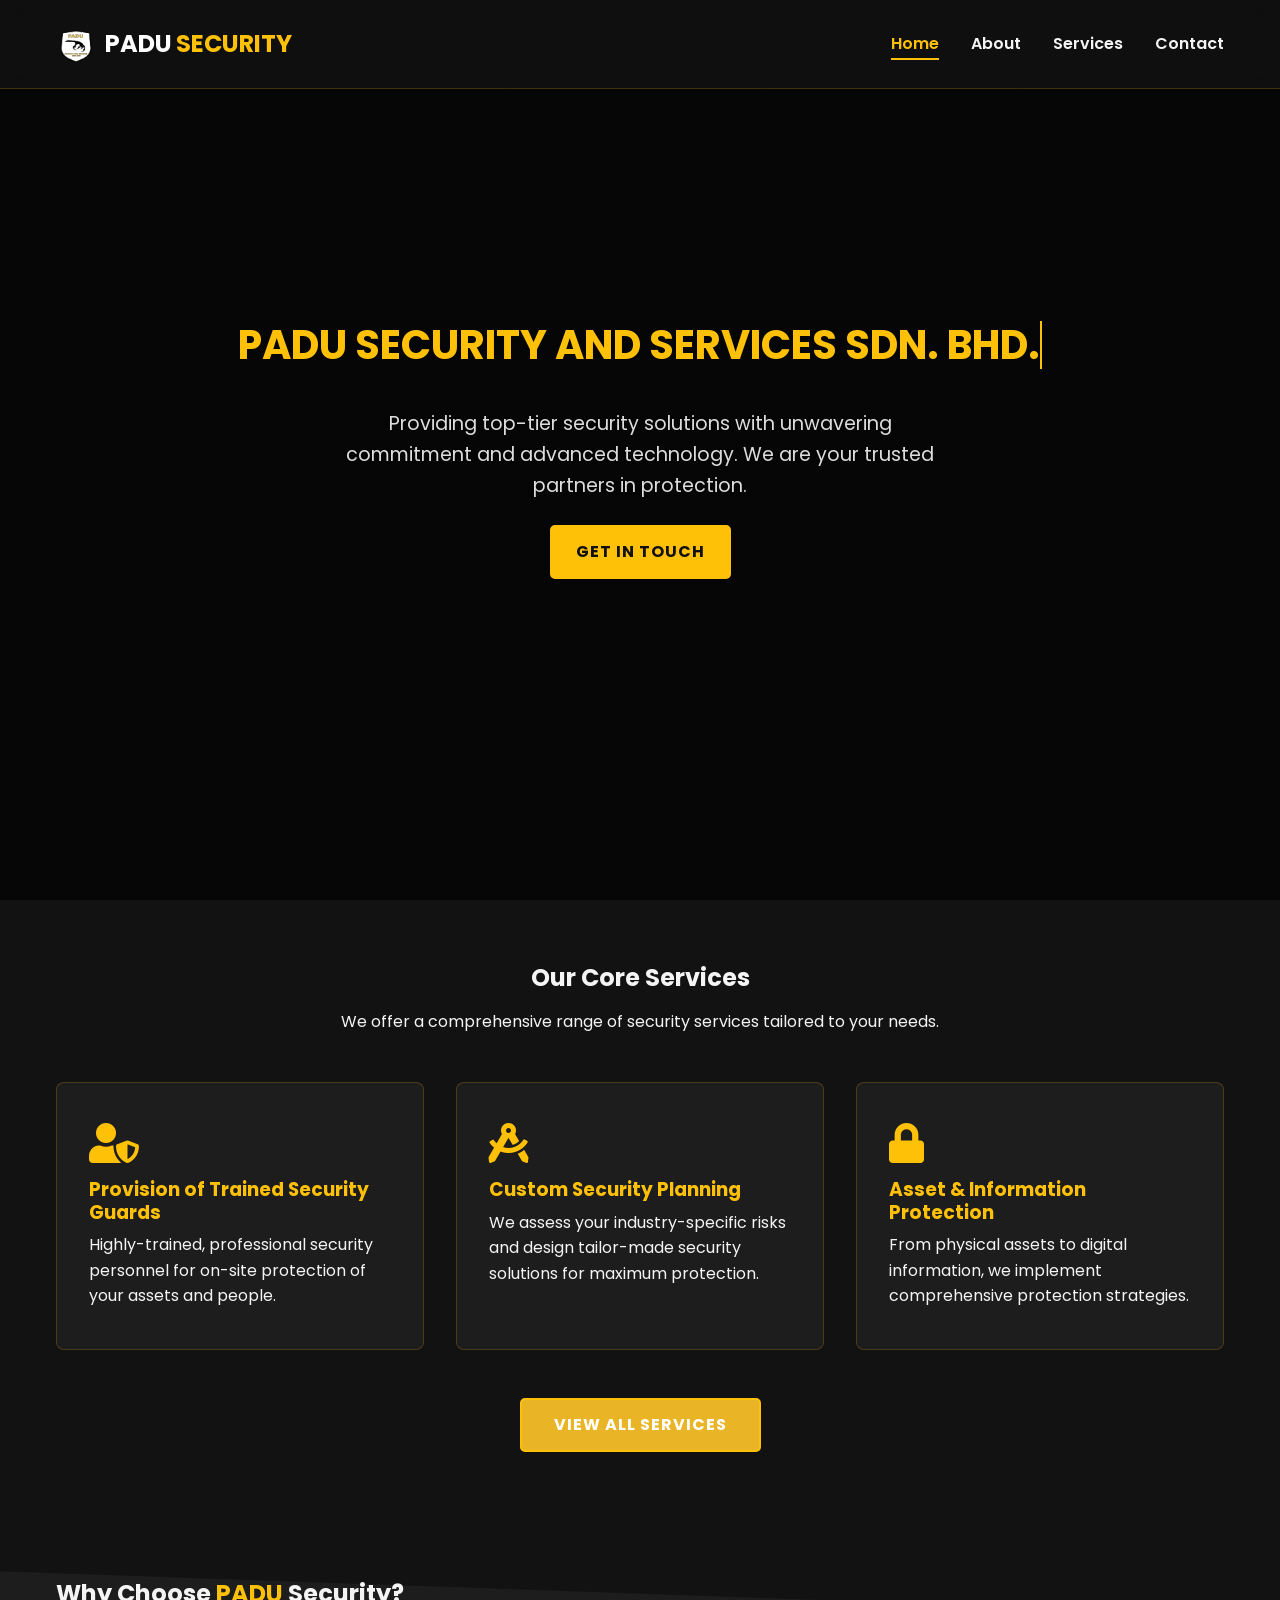
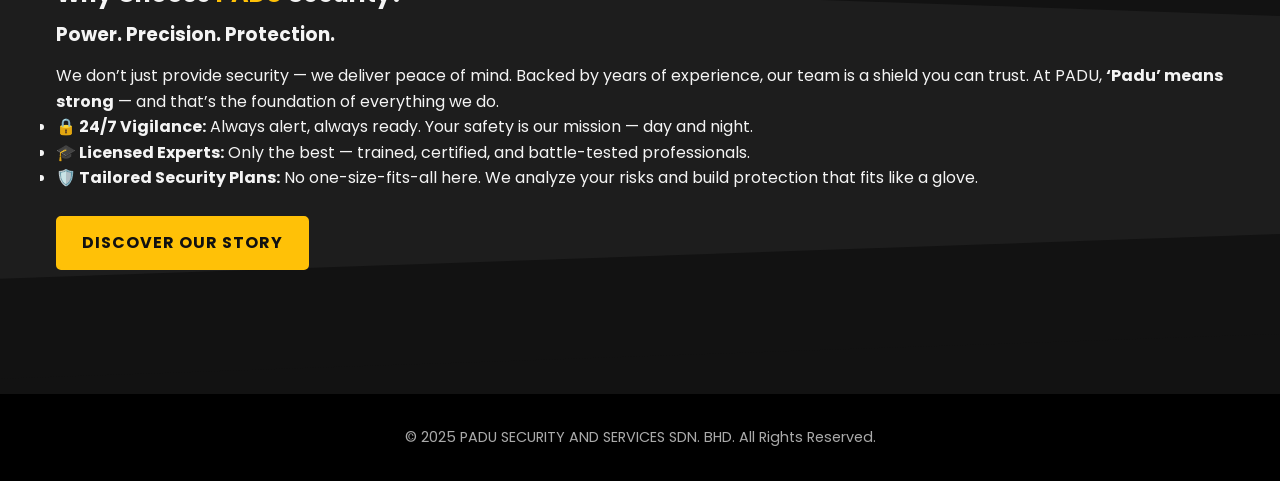
<file: index.html>
<!DOCTYPE html>
<html lang="en">
<head>
    <meta charset="UTF-8">
    <meta name="viewport" content="width=device-width, initial-scale=1.0">
    <title>PADU SECURITY AND SERVICES SDN. BHD. | Home</title>
    <link rel="stylesheet" href="https://cdnjs.cloudflare.com/ajax/libs/font-awesome/5.15.3/css/all.min.css">
    <link rel="stylesheet" href="css/style.css">
</head>
<body>
    <header class="navbar">
    <div class="container">
      <!-- Logo Section -->
      <div class="logo">
      <img src="img/logo.png" alt="Logo" class="logo-img" />
      <a href="index.html" class="logo-text">
      <span class="padu">PADU</span><span class="security">SECURITY</span>
    </a>
    </div>
            <ul class="nav-links">
                <li><a href="index.html" class="active">Home</a></li>
                <li><a href="about.html">About</a></li>
                <li><a href="services.html">Services</a></li>
                <li><a href="contact.html">Contact</a></li>
            </ul>
        </div>
    </header>

      <section class="hero">
  <div class="hero-content">

    <!-- Typewriter Tagline -->
    <div class="typewriter-container">
      <h1 class="typewriter-text">PADU SECURITY AND SERVICES SDN. BHD.</h1>
    </div>

    <!-- Description -->
    <p class="hero-description">
      Providing top-tier security solutions with unwavering commitment and advanced technology.
      We are your trusted partners in protection.
    </p>

    <!-- Call-to-Action Button -->
    <a href="contact.html" class="btn">Get in Touch</a>
  </div>
</section>

        <!-- Services Overview Section -->
<section id="services" class="section-padding">
  <div class="container">
    <div class="reveal">
      <h2 style="text-align: center;">Our Core Services</h2>
      <p style="text-align: center; max-width: 600px; margin: auto; margin-bottom: 3rem;">
        We offer a comprehensive range of security services tailored to your needs.
      </p>
    </div>
    <div class="services-grid">
      <div class="service-card reveal">
        <i class="fas fa-user-shield"></i> <!-- Security Guard Icon -->
        <h3>Provision of Trained Security Guards</h3>
        <p>Highly-trained, professional security personnel for on-site protection of your assets and people.</p>
      </div>
      <div class="service-card reveal">
        <i class="fas fa-drafting-compass"></i> <!-- Planning Icon -->
        <h3>Custom Security Planning</h3>
        <p>We assess your industry-specific risks and design tailor-made security solutions for maximum protection.</p>
      </div>
      <div class="service-card reveal">
        <i class="fas fa-lock"></i> <!-- Lock Icon for Data/Asset Security -->
        <h3>Asset & Information Protection</h3>
        <p>From physical assets to digital information, we implement comprehensive protection strategies.</p>
      </div>
    </div>

    <!-- More Services Button -->
    <div style="text-align: center; margin-top: 3rem;">
      <a href="services.html" class="btn btn-primary" style="padding: 0.75rem 2rem; background-color: #e9b526; color: white; border-radius: 5px; text-decoration: none;">
        View All Services
      </a>
    </div>
  </div>
</section>


        <!-- Why Choose Us Section -->
<section class="diagonal-section">
  <div class="diagonal-content section-padding">
    <div class="container reveal">
      <div class="about-content">
        <div>
          <h2>Why Choose <span style="color: var(--primary-yellow)">PADU</span> Security?</h2>
          <h3>Power. Precision. Protection.</h3>
          <p>We don’t just provide security — we deliver peace of mind. Backed by years of experience, our team is a shield you can trust. At PADU, <strong>‘Padu’ means strong</strong> — and that’s the foundation of everything we do.</p>
          
          <ul>
            <li><strong>🔒 24/7 Vigilance:</strong> Always alert, always ready. Your safety is our mission — day and night.</li>
            <li><strong>🎓 Licensed Experts:</strong> Only the best — trained, certified, and battle-tested professionals.</li>
            <li><strong>🛡️ Tailored Security Plans:</strong> No one-size-fits-all here. We analyze your risks and build protection that fits like a glove.</li>
          </ul>
          
          <br>
          <a href="about.html" class="btn">Discover Our Story</a>
        </div>
      </div>
    </div>
  </div>
</section>
    </main>

    <footer class="footer">
        <div class="container">
            <p>© 2025 PADU SECURITY AND SERVICES SDN. BHD. All Rights Reserved.</p>
        </div>
    </footer>

    <script src="js/script.js"></script>
</body>
</html>
</file>
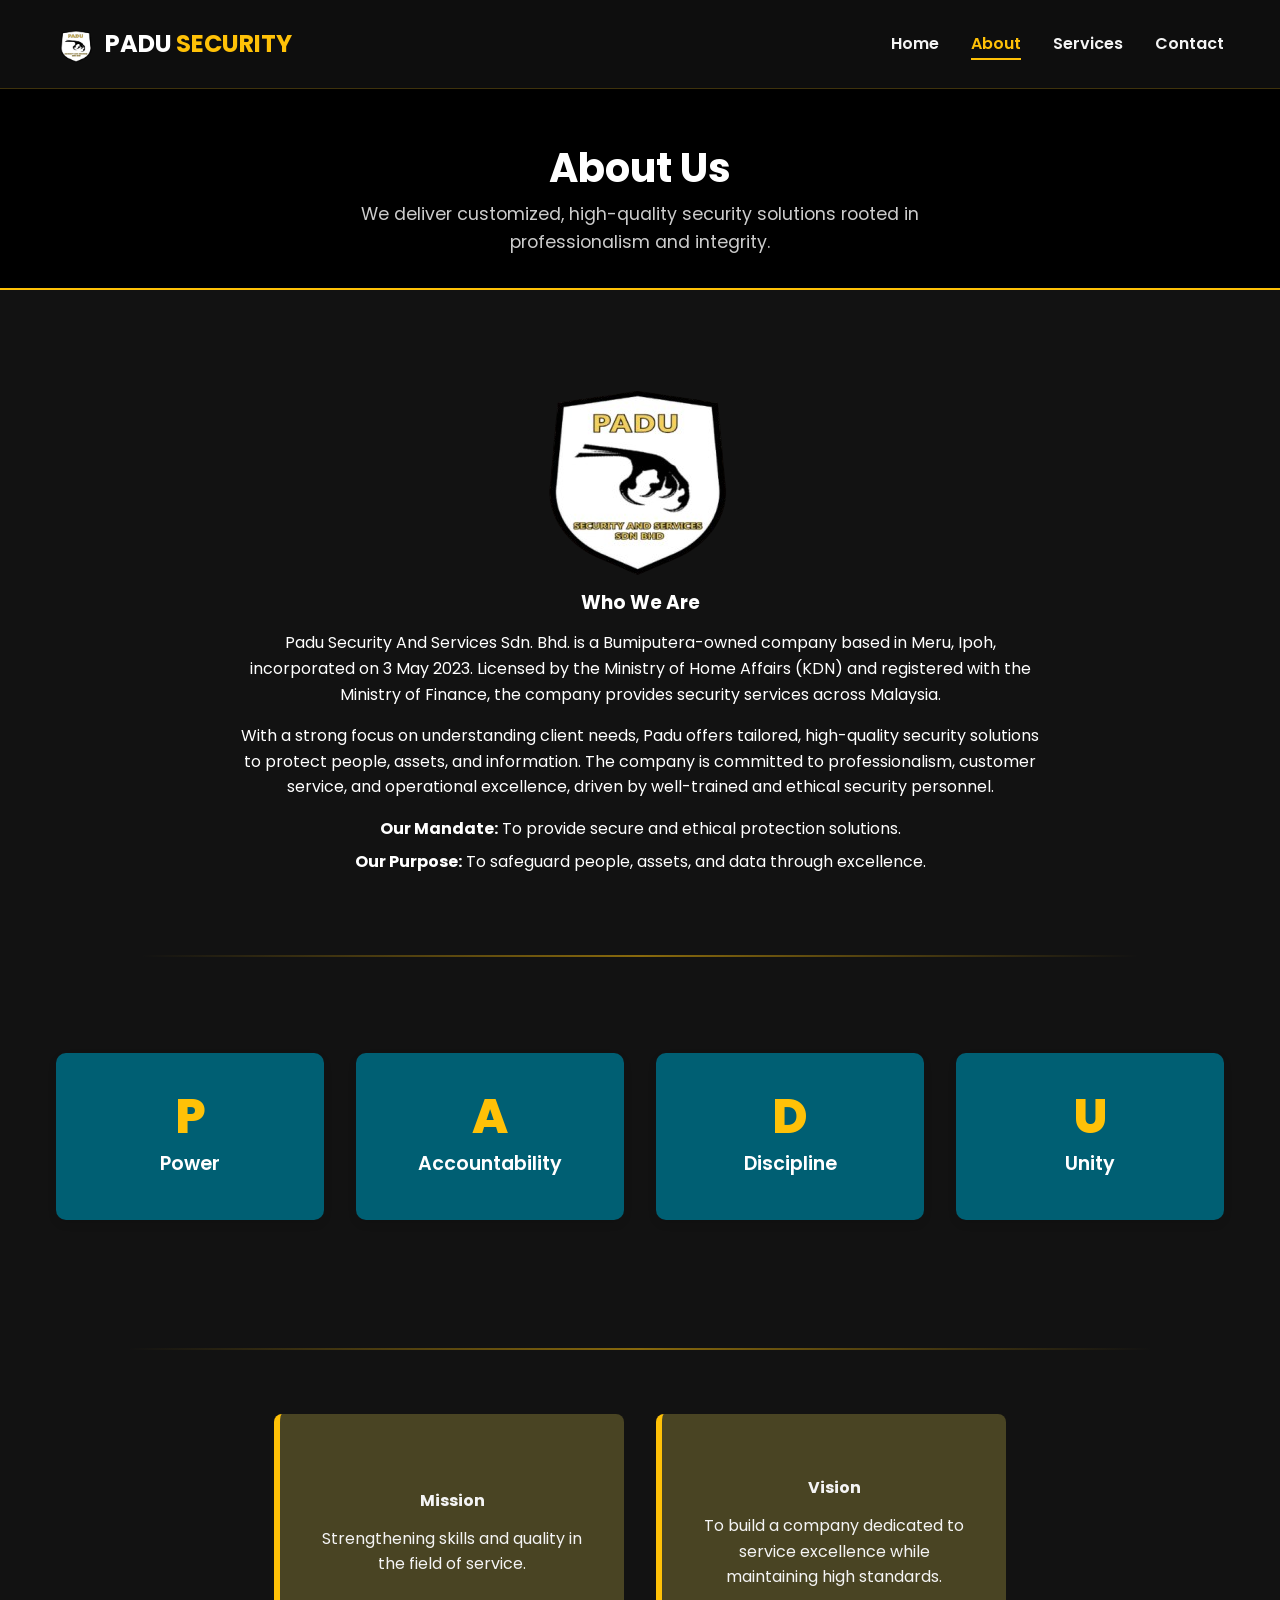
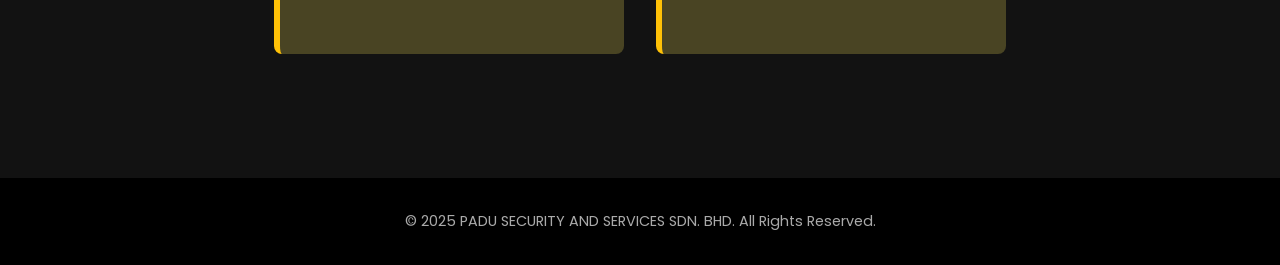
<file: about.html>
<!DOCTYPE html>
<html lang="en">
<head>
  <meta charset="UTF-8" />
  <meta name="viewport" content="width=device-width, initial-scale=1.0" />
  <title>About Us | PADU SECURITY AND SERVICES SDN. BHD.</title>
  <link rel="stylesheet" href="css/style.css" />
</head>
<body>
  <header class="navbar">
    <div class="container">
      <!-- Logo Section -->
      <div class="logo">
      <img src="img/logo.png" alt="Logo" class="logo-img" />
      <a href="index.html" class="logo-text">
      <span class="padu">PADU</span><span class="security">SECURITY</span>
    </a>
    </div>
            <ul class="nav-links">
                <li><a href="index.html">Home</a></li>
                <li><a href="about.html"class="active">About</a></li>
                <li><a href="services.html">Services</a></li>
                <li><a href="contact.html">Contact</a></li>
            </ul>
        </div>
    </header>

 <main>
  <section class="page-header">
    <div class="container">
      <h1>About Us</h1>
    <p>We deliver customized, high-quality security solutions rooted in professionalism and integrity.</p>
  </section>


    <section class="who-we-are with-separator">
      <div class="container">
        <img src="img/logo.png" alt="About Us Image" class="about-image">
    <h3>Who We Are</h3>
    <p>Padu Security And Services Sdn. Bhd. is a Bumiputera-owned company based in Meru, Ipoh, incorporated on 3 May 2023. 
      Licensed by the Ministry of Home Affairs (KDN) and registered with the Ministry of Finance, the company provides security services across Malaysia. </p>
    <p>With a strong focus on understanding client needs, Padu offers tailored, high-quality security solutions to protect people, assets, and information. 
    The company is committed to professionalism, customer service, and operational excellence, driven by well-trained and ethical security personnel. </p>

</p>
    <ul>
      <li><strong>Our Mandate:</strong> To provide secure and ethical protection solutions.</li>
      <li><strong>Our Purpose:</strong> To safeguard people, assets, and data through excellence.</li>
    </ul>
  </section>

<section class="our-values with-separator">
  <div class="container text-center">
    <div class="value-grid">
      <div class="value-card">
        <div class="big-letter">P</div>
        <div>Power</div>
      </div>
      <div class="value-card">
        <div class="big-letter">A</div>
        <div>Accountability</div>
      </div>
      <div class="value-card">
        <div class="big-letter">D</div>
        <div>Discipline</div>
      </div>
      <div class="value-card">
        <div class="big-letter">U</div>
        <div>Unity</div>
      </div>
    </div>
  </div>
</section>

  <section class="mission-vision">
    <div class="container flex-grid">
      <div class="box">
        <h4>Mission</h4>
        <p>Strengthening skills and quality in the field of service.</p>
      </div>
      <div class="box">
        <h4>Vision</h4>
        <p>To build a company dedicated to service excellence while maintaining high standards.</p>
      </div>
    </div>
  </section>


  <footer class="footer">
    <div class="container">
      <p>© 2025 PADU SECURITY AND SERVICES SDN. BHD. All Rights Reserved.</p>
    </div>
  </footer>

  <script>
  const observer = new IntersectionObserver((entries) => {
    entries.forEach(entry => {
      if (entry.isIntersecting) {
        entry.target.classList.add('show');
        observer.unobserve(entry.target); // Remove this line if you want the animation to trigger every time
      }
    });
  }, {
    threshold: 0.1
  });

  document.querySelectorAll('.scroll-animate').forEach(el => observer.observe(el));
</script>

  <script src="js/script.js"></script>
</body>
</html>
</file>
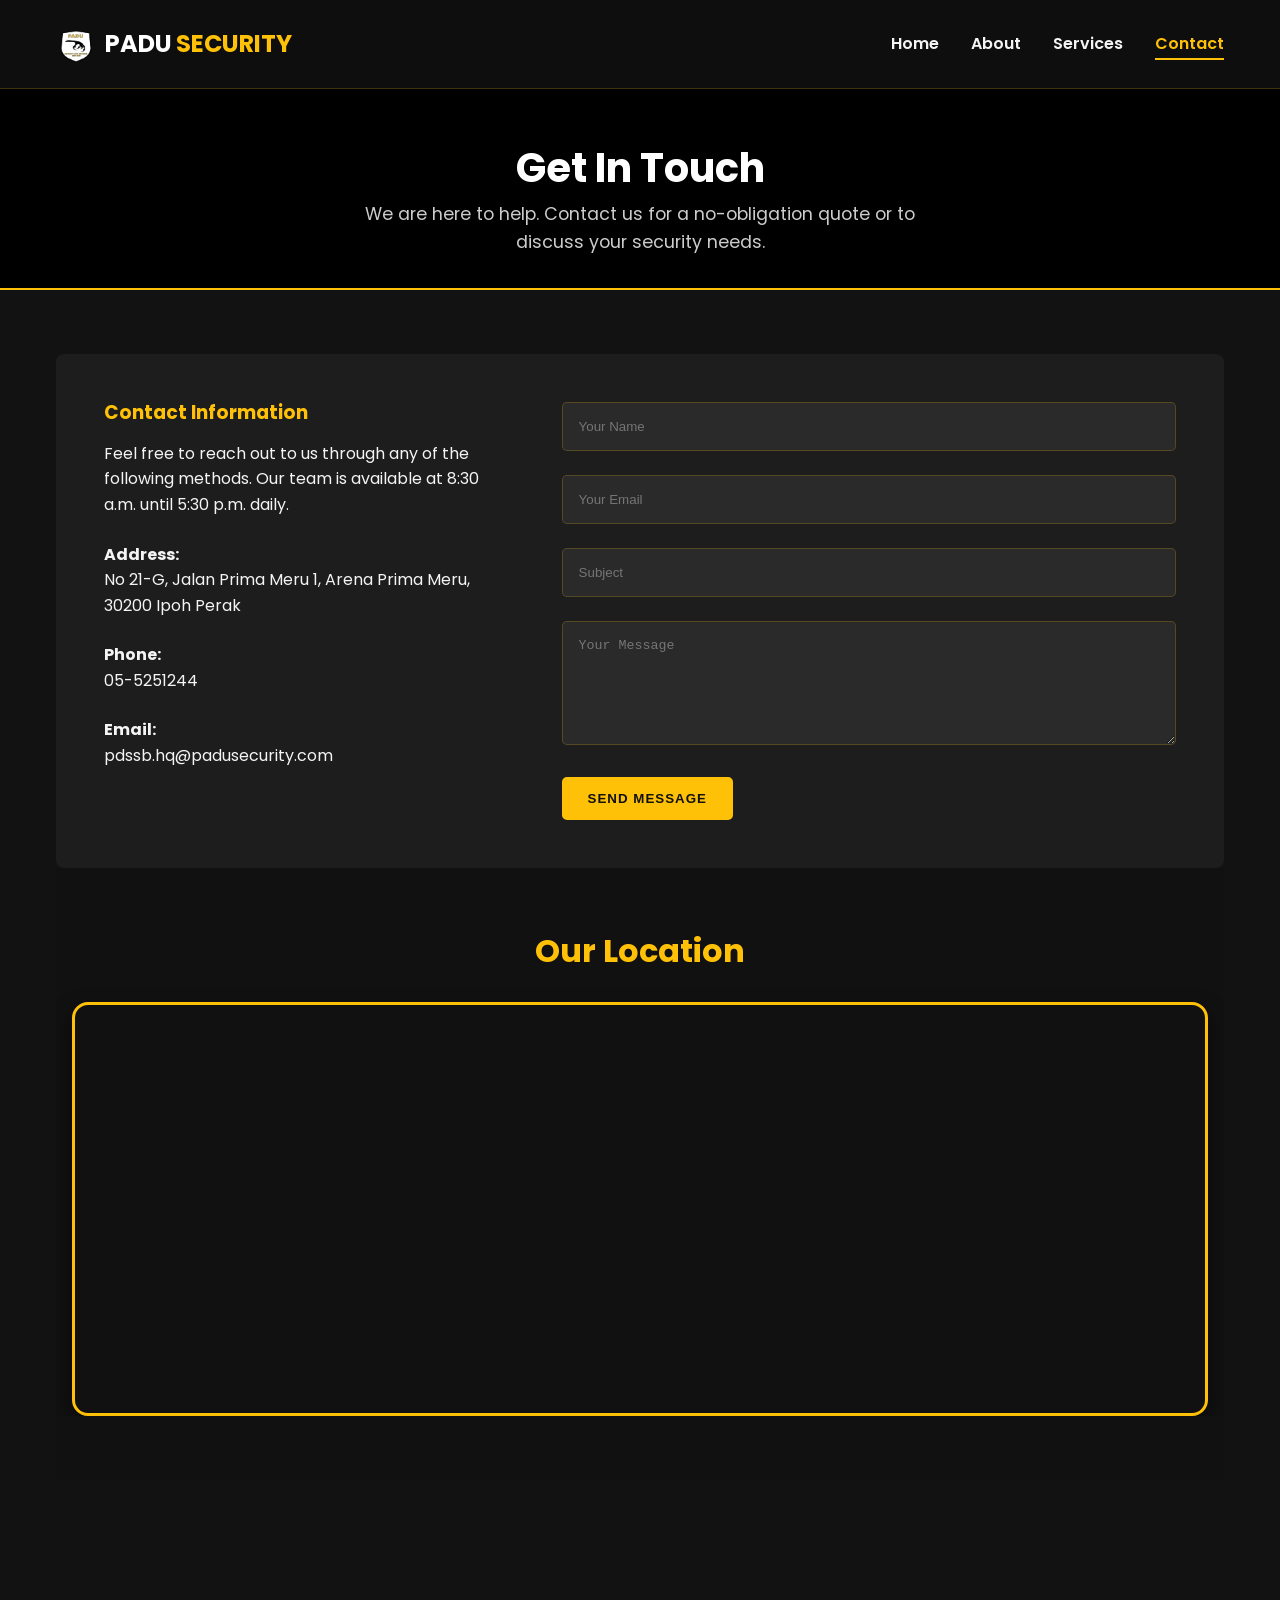
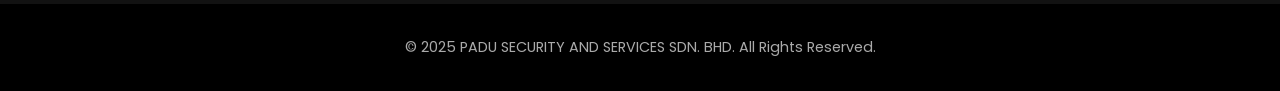
<file: contact.html>
<!DOCTYPE html>
<html lang="en">
<head>
    <meta charset="UTF-8">
    <meta name="viewport" content="width=device-width, initial-scale=1.0">
    <title>Contact Us | PADU SECURITY AND SERVICES SDN. BHD.</title>
    <link rel="stylesheet" href="css/style.css">
</head>
<body>
    <header class="navbar">
    <div class="container">
      <!-- Logo Section -->
      <div class="logo">
      <img src="img/logo.png" alt="Logo" class="logo-img" />
      <a href="index.html" class="logo-text">
      <span class="padu">PADU</span><span class="security">SECURITY</span>
    </a>
    </div>
            <ul class="nav-links">
                <li><a href="index.html">Home</a></li>
                <li><a href="about.html">About</a></li>
                <li><a href="services.html">Services</a></li>
                <li><a href="contact.html"class="active">Contact</a></li>
            </ul>
        </div>
    </header>

    <main>
        <!-- Page Header -->
        <section class="page-header">
            <div class="container">
                <h1>Get In Touch</h1>
                <p>We are here to help. Contact us for a no-obligation quote or to discuss your security needs.</p>
            </div>
        </section>

<!-- Contact Form & Info -->
<section class="section-padding">
    <div class="container reveal">
        <div class="contact-grid">
            <div class="contact-info">
                <h3>Contact Information</h3>
                <p>Feel free to reach out to us through any of the following methods. Our team is available at 8:30 a.m. until 5:30 p.m. daily.</p>
                <p><strong>Address:</strong><br> No 21-G, Jalan Prima Meru 1, Arena Prima Meru, 30200 Ipoh Perak</p>
                <p><strong>Phone:</strong><br>05-5251244</p>
                <p><strong>Email:</strong><br> pdssb.hq@padusecurity.com</p>
            </div>
            

<!-- Contact Form -->
<form id="contact-form" class="contact-form">
    <div class="form-group">
        <input type="text" name="name" placeholder="Your Name" required>
    </div>
    <div class="form-group">
        <input type="email" name="email" placeholder="Your Email" required>
    </div>
    <div class="form-group">
        <input type="text" name="subject" placeholder="Subject">
    </div>
    <div class="form-group">
        <textarea name="message" rows="6" placeholder="Your Message" required></textarea>
    </div>
    <button type="submit" class="btn">Send Message</button>
</form>
</div> 


        <!-- Google Map Section -->
<section id="location" class="section-padding" style="padding: 4rem 0; background-color: #111;">
  <div class="container">
    <h2 style="text-align: center; color: #FFC107; margin-bottom: 2rem; font-size: 2rem;">Our Location</h2>
    <div style="
      border: 3px solid #FFC107;
      border-radius: 16px;
      overflow: hidden;
      box-shadow: 0 8px 20px rgba(0,0,0,0.5);
    ">
      <iframe
        src="https://www.google.com/maps?q=No+21-G,+Jalan+Prima+Meru+1,+Arena+Prima+Meru,+30200+Ipoh+Perak&output=embed"
        width="100%" height="400" style="border:0;" allowfullscreen="" loading="lazy"
        referrerpolicy="no-referrer-when-downgrade">
      </iframe>
    </div>
  </div>
</section>


    </main>

    <footer class="footer">
        <div class="container">
            <p>© 2025 PADU SECURITY AND SERVICES SDN. BHD. All Rights Reserved.</p>
        </div>
    </footer>

     <!-- Other scripts (like your own script.js) -->
    <script src="js/script.js"></script>

    <!-- ✅ EmailJS SDK -->
    <script src="https://cdn.emailjs.com/dist/email.min.js"></script>
    <script>
      (function(){
        emailjs.init("2lmwjTxV2EFfHaefd"); // Your EmailJS public key
      })();
    </script>

    <!-- ✅ EmailJS Form Submission Script -->
    <script>
      document.getElementById("contact-form").addEventListener("submit", function(event) {
        event.preventDefault();

        emailjs.sendForm("service_padu", "template_hlvod1l", this)
          .then(function() {
            alert("Message sent successfully!");
            window.location.href = "https://padusecurity.com/thank-you.html";
          }, function(error) {
            console.log("FAILED...", error);
            alert("Failed to send message. Please try again.");
          });
      });
    </script>
</body>
</html>
</file>
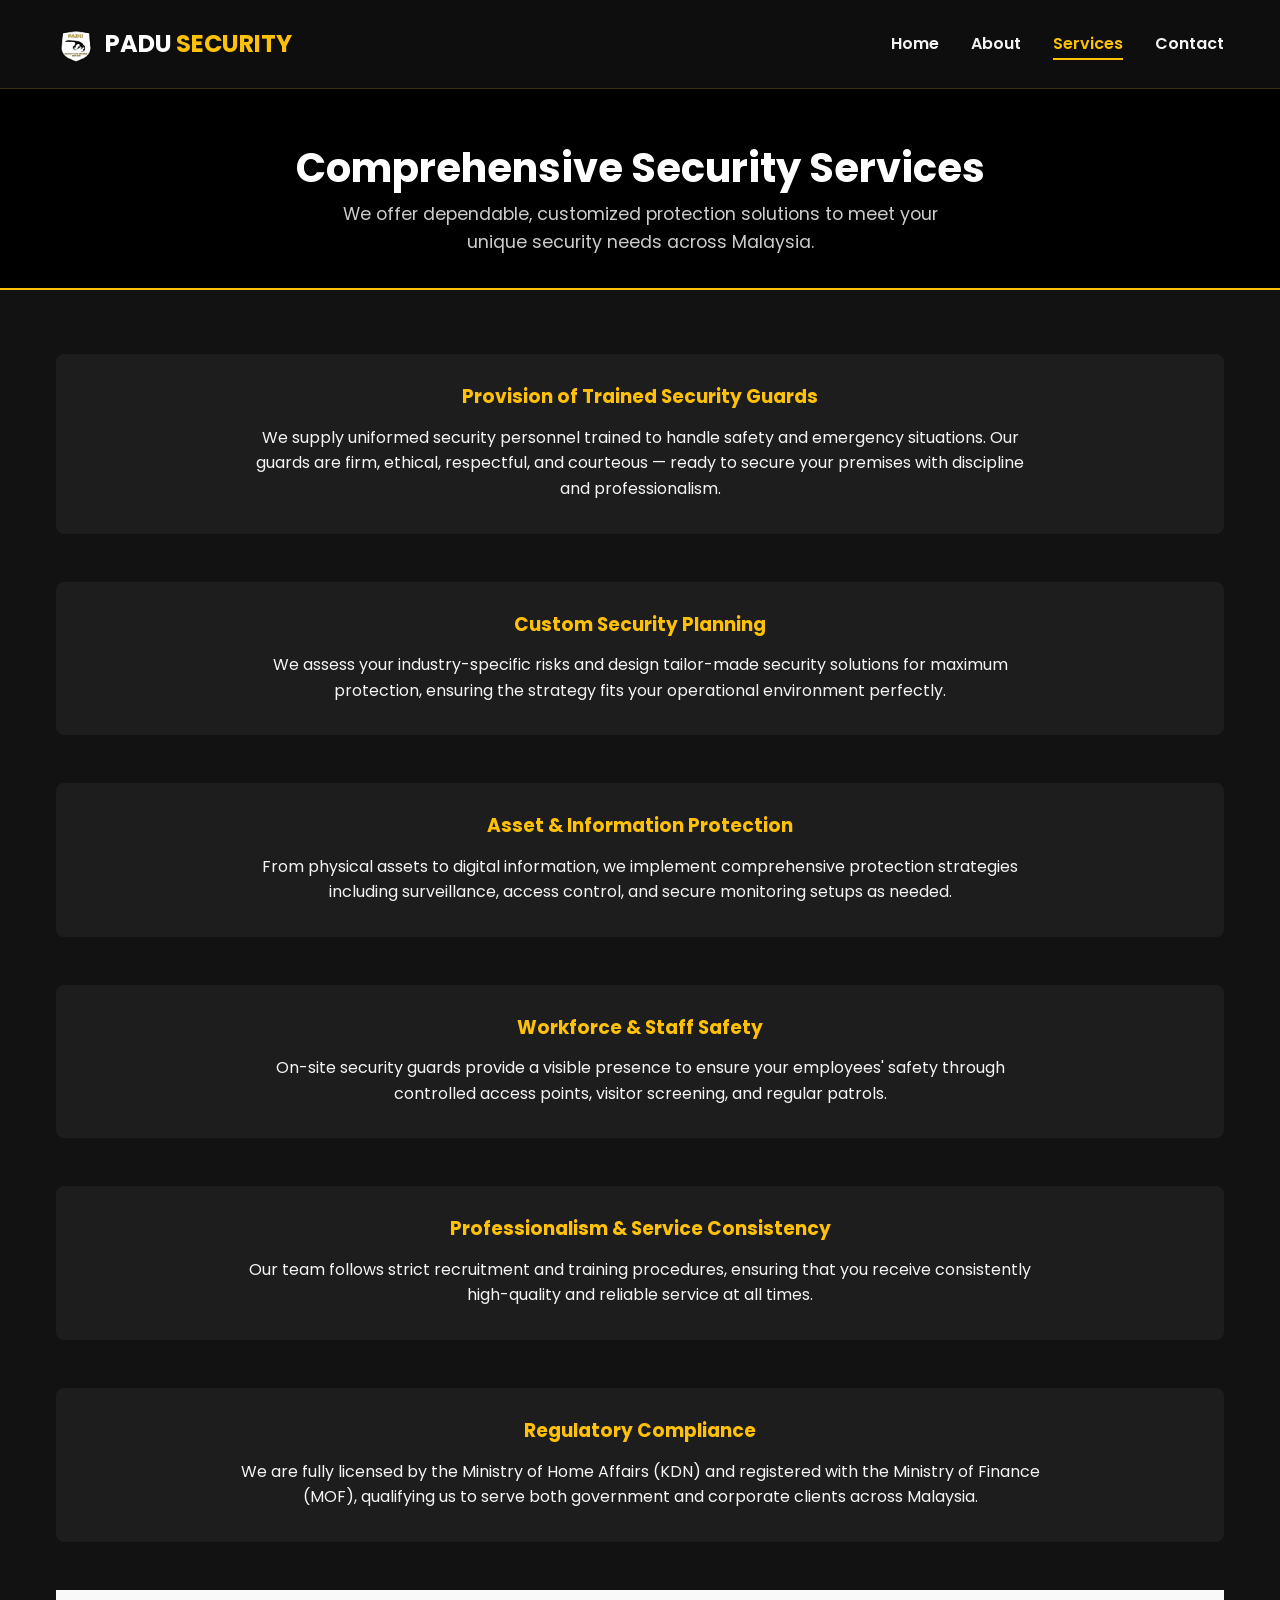
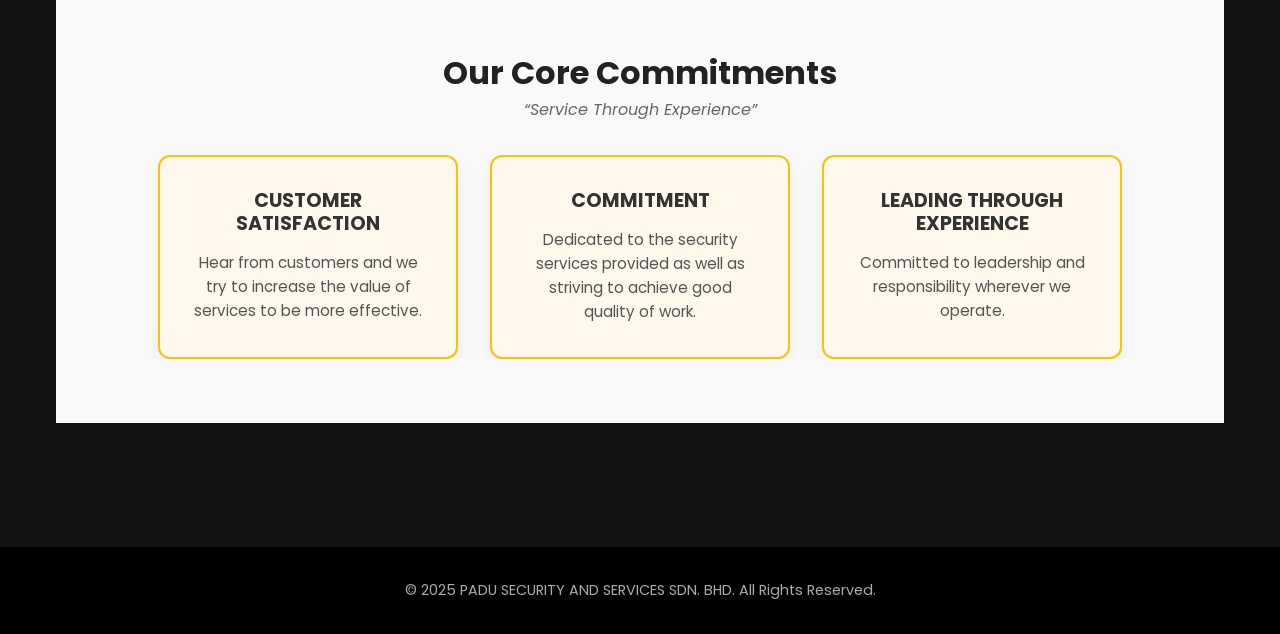
<file: services.html>
<!DOCTYPE html>
<html lang="en">
<head>
    <meta charset="UTF-8">
    <meta name="viewport" content="width=device-width, initial-scale=1.0">
    <title>Our Services | PADU SECURITY AND SERVICES SDN. BHD.</title>
    <link rel="stylesheet" href="css/style.css">
</head>
<body>
    <header class="navbar">
    <div class="container">
      <!-- Logo Section -->
      <div class="logo">
      <img src="img/logo.png" alt="Logo" class="logo-img" />
      <a href="index.html" class="logo-text">
      <span class="padu">PADU</span><span class="security">SECURITY</span>
    </a>
    </div>
            <ul class="nav-links">
                <li><a href="index.html" >Home</a></li>
                <li><a href="about.html">About</a></li>
                <li><a href="services.html"class="active">Services</a></li>
                <li><a href="contact.html">Contact</a></li>
            </ul>
        </div>
    </header>

    <main>
  <!-- Page Header -->
  <section class="page-header">
    <div class="container">
      <h1>Comprehensive Security Services</h1>
      <p>We offer dependable, customized protection solutions to meet your unique security needs across Malaysia.</p>
    </div>
  </section>

  <!-- Our Services -->
  <section class="section-padding">
    <div class="container">

      <div class="service-item reveal">
        <div class="service-desc">
          <h3>Provision of Trained Security Guards</h3>
          <p>We supply uniformed security personnel trained to handle safety and emergency situations. Our guards are firm, ethical, respectful, and courteous — ready to secure your premises with discipline and professionalism.</p>
        </div>
      </div>

      <div class="service-item reveal">
        <div class="service-desc">
          <h3>Custom Security Planning</h3>
          <p>We assess your industry-specific risks and design tailor-made security solutions for maximum protection, ensuring the strategy fits your operational environment perfectly.</p>
        </div>
      </div>

      <div class="service-item reveal">
        <div class="service-desc">
          <h3>Asset & Information Protection</h3>
          <p>From physical assets to digital information, we implement comprehensive protection strategies including surveillance, access control, and secure monitoring setups as needed.</p>
        </div>
      </div>

      <div class="service-item reveal">
        <div class="service-desc">
          <h3>Workforce & Staff Safety</h3>
          <p>On-site security guards provide a visible presence to ensure your employees' safety through controlled access points, visitor screening, and regular patrols.</p>
        </div>
      </div>

      <div class="service-item reveal">
        <div class="service-desc">
          <h3>Professionalism & Service Consistency</h3>
          <p>Our team follows strict recruitment and training procedures, ensuring that you receive consistently high-quality and reliable service at all times.</p>
        </div>
      </div>

      <div class="service-item reveal">
        <div class="service-desc">
          <h3>Regulatory Compliance</h3>
          <p>We are fully licensed by the Ministry of Home Affairs (KDN) and registered with the Ministry of Finance (MOF), qualifying us to serve both government and corporate clients across Malaysia.</p>
        </div>
      </div>

     <!-- Core Commitments -->
<section class="section-padding core-commitments">
  <div class="container">
    <div class="commitment-heading text-center">
  <h2>Our Core Commitments</h2>
  <p class="tagline">“Service Through Experience”</p>
    </div>

    <div class="commitment-wrapper">
      <div class="commitment-box reveal">
        <h4>CUSTOMER SATISFACTION</h4>
        <p>Hear from customers and we try to increase the value of services to be more effective.</p>
      </div>

      <div class="commitment-box reveal">
        <h4>COMMITMENT</h4>
        <p>Dedicated to the security services provided as well as striving to achieve good quality of work.</p>
      </div>

      <div class="commitment-box reveal">
        <h4>LEADING THROUGH EXPERIENCE</h4>
        <p>Committed to leadership and responsibility wherever we operate.</p>


      </div>
    </div>

    </div>
  </section>
</main>

    </main>

    <footer class="footer">
        <div class="container">
            <p>© 2025 PADU SECURITY AND SERVICES SDN. BHD. All Rights Reserved.</p>
        </div>
    </footer>

    <script>
  function revealOnScroll() {
    const reveals = document.querySelectorAll('.service-item');
    for (let i = 0; i < reveals.length; i++) {
      const windowHeight = window.innerHeight;
      const elementTop = reveals[i].getBoundingClientRect().top;
      const elementVisible = 100;

      if (elementTop < windowHeight - elementVisible) {
        reveals[i].classList.add('visible');
      }
    }
  }

  window.addEventListener('scroll', revealOnScroll);
  window.addEventListener('load', revealOnScroll);
</script>

    <script src="js/script.js"></script>
</body>
</html>
</file>
<file: css/style.css>
/* --- Google Font Import --- */
@import url('https://fonts.googleapis.com/css2?family=Poppins:wght@300;400;600;700&display=swap');

/* --- CSS Variables for Easy Themeing --- */
:root {
    --primary-yellow: #FFC107; /* A strong, modern yellow */
    --dark-bg: #121212;         /* A very dark gray, easier on the eyes than pure black */
    --light-text: #f4f4f4;
    --card-bg: #1d1d1d;
    --border-color: rgba(255, 193, 7, 0.2);
}

/* --- General & Reset Styles --- */
* {
    margin: 0;
    padding: 0;
    box-sizing: border-box;
}

body {
    font-family: 'Poppins', sans-serif;
    background-color: var(--dark-bg);
    color: var(--light-text);
    line-height: 1.6;
    overflow-x: hidden; /* Prevents horizontal scroll from animations */
}

a {
    color: var(--primary-yellow);
    text-decoration: none;
    transition: color 0.3s ease;
}

a:hover {
    color: #fff;
}

h1, h2, h3, h4 {
    line-height: 1.2;
    margin-bottom: 1rem;
}

.container {
    max-width: 1100px;
    margin: auto;
    overflow: hidden;
    padding: 0 2rem;
}

/* --- Utility Classes --- */
.btn {
    display: inline-block;
    padding: 12px 28px;
    background: var(--primary-yellow);
    color: var(--dark-bg);
    border-radius: 5px;
    font-weight: 600;
    text-transform: uppercase;
    letter-spacing: 1px;
    border: 2px solid var(--primary-yellow);
    transition: all 0.3s ease;
}

.btn:hover {
    background: transparent;
    color: var(--primary-yellow);
}

.section-padding {
    padding: 80px 0;
}

/* --- Header & Navigation --- */
.navbar {
    display: flex;
    justify-content: space-between;
    align-items: center;
    padding: 1.5rem 0;
    position: fixed;
    width: 100%;
    top: 0;
    left: 0;
    background: rgba(18, 18, 18, 0.8);
    backdrop-filter: blur(10px);
    z-index: 1000;
    border-bottom: 1px solid var(--border-color);
}

.navbar .container {
    display: flex;
    justify-content: space-between;
    align-items: center;
    width: 100%;
}

.logo-text {
  font-size: 1.5rem;
  font-weight: 700;
  text-decoration: none;
  display: flex;
  gap: 0.25rem;
}

.padu {
  color: #fff;
}

.security {
  color: var(--primary-yellow); /* or use #FFC107 */
}

.logo {
    display: flex;
    align-items: center;
    gap: 0.5rem; /* spacing between logo and text */
    font-size: 1.5rem;
    font-weight: 700;
    color: #fff;
    text-decoration: none;
}

.logo-img {
    height: 40px; /* adjust as needed */
    width: auto;
}

.navbar .nav-links {
    list-style: none;
    display: flex;
}

.navbar .nav-links li {
    margin-left: 2rem;
}

.navbar .nav-links a {
    color: var(--light-text);
    font-weight: 600;
    padding-bottom: 5px;
    position: relative;
}

.navbar .nav-links a.active,
.navbar .nav-links a:hover {
    color: var(--primary-yellow);
}

.navbar .nav-links a::after {
    content: '';
    position: absolute;
    bottom: 0;
    left: 0;
    width: 0;
    height: 2px;
    background-color: var(--primary-yellow);
    transition: width 0.3s ease;
}

.navbar .nav-links a:hover::after,
.navbar .nav-links a.active::after {
    width: 100%;
}
/* --- Hero Section (Homepage) --- */
/* --- Hero Section --- */
.hero {
  height: 100vh;
  background: linear-gradient(rgba(0,0,0,0.7), rgba(0,0,0,0.7)),
              url('https://images.unsplash.com/photo-1579546929518-9e396f3cc809?ixlib=rb-1.2.1&auto=format&fit=crop&w=1350&q=80')
              no-repeat center center/cover;
  display: flex;
  align-items: center;
  justify-content: center;
  padding: 2rem;
  text-align: center;
}

.hero-content {
  display: flex;
  flex-direction: column;
  align-items: center;
  animation: fadeIn 1.5s ease-in;
  max-width: 800px;
  width: 100%;
  color: #fff;
}

/* Logo */
.hero-logo {
  width: 120px;
  margin-bottom: 1rem;
}

/* Company Info */
.company-name {
  font-size: 1.5rem;
  color: #FFC107;
  margin-bottom: 0.5rem;
  line-height: 1.4;
}

.company-name .reg-number {
  font-size: 1rem;
  color: #ccc;
}

.typewriter-container {
  display: flex;
  justify-content: center;
  align-items: center;
  height: auto; /* Adjust as needed */
  text-align: center;
}

.typewriter-text {
  display: inline-block;
  font-size: 2.5rem;
  font-weight: bold;
  color: #FFC107;
  white-space: nowrap;
  overflow: hidden;
  border-right: 2px solid #FFC107;
  animation: typing 3.5s steps(40, end) forwards, blink-caret 0.75s step-end infinite;
}

@keyframes typing {
  from { width: 0 }
  to { width: 100% }
}

@keyframes blink-caret {
  from, to { border-color: transparent }
  50% { border-color: #FFC107 }
}

/* Description */
.hero-description {
  font-size: 1.2rem;
  color: #ddd;
  max-width: 600px;
  margin: 1.5rem 0;
}

/* Button */
.btn {
  background-color: #FFC107;
  color: #111;
  padding: 0.75rem 1.5rem;
  text-decoration: none;
  font-weight: bold;
  border-radius: 5px;
  transition: background-color 0.3s ease;
}

.btn:hover {
  background-color: #e0a800;
}

/* Animation */
@keyframes fadeIn {
  from { opacity: 0; transform: translateY(20px); }
  to { opacity: 1; transform: translateY(0); }
}

/* --- Page Header (for other pages) --- */
.page-header {
    background: var(--dark-bg);
    padding: 140px 0 60px 0;
    text-align: center;
    border-bottom: 2px solid var(--primary-yellow);
}

.page-header h1 {
    font-size: 3rem;
    color: #fff;
}
.page-header p {
    color: var(--light-text);
    max-width: 600px;
    margin: auto;
}


/* --- Services Section --- */
.services-grid {
    display: grid;
    grid-template-columns: repeat(auto-fit, minmax(300px, 1fr));
    gap: 2rem;
    margin-top: 2rem;
}

.service-card {
    background: var(--card-bg);
    padding: 2.5rem 2rem;
    border-radius: 8px;
    border: 1px solid var(--border-color);
    transition: transform 0.3s ease, box-shadow 0.3s ease;
}

.service-card:hover {
    transform: translateY(-10px);
    box-shadow: 0 10px 20px rgba(255, 193, 7, 0.1);
}

.service-card i {
    font-size: 2.5rem;
    color: var(--primary-yellow);
    margin-bottom: 1rem;
}

.service-card h3 {
    color: var(--primary-yellow);
    margin-bottom: 0.5rem;
}

/* --- Diagonal Section Style --- */
.diagonal-section {
    position: relative;
    background: var(--card-bg);
}

.diagonal-section::before,
.diagonal-section::after {
    content: '';
    position: absolute;
    left: 0;
    width: 100%;
    height: 100px;
    background: var(--dark-bg);
    z-index: 1;
}

.diagonal-section::before {
    top: 0;
    transform: skewY(2deg);
    transform-origin: 100% 0;
}

.diagonal-section::after {
    bottom: 0;
    transform: skewY(-2deg);
    transform-origin: 100% 0;
}

.diagonal-content {
    position: relative;
    z-index: 2;
}

/* === About Page Specifics === */

/* General Container Styling */
.magazine-style {
  max-width: 800px;
  margin: auto;
  font-family: 'Georgia', serif;
  line-height: 1.8;
  font-size: 1.05rem;
  color: #ffffff;
}

/* Section Block Wrapper */
.section-block {
  margin-bottom: 50px;
  padding-bottom: 30px;
  border-bottom: 1px solid #ddd;
}

.section-block h2 {
  font-family: 'Playfair Display', serif;
  font-size: 1.8rem;
  color: #ffffff;
  margin-bottom: 15px;
  position: relative;
}

.section-block h2::after {
  content: '';
  display: block;
  width: 50px;
  height: 3px;
  background: #FFC107;
  margin-top: 8px;
}

/* ===== General Container ===== */
.container {
  max-width: 1200px;
  margin: 0 auto;
  padding: 0 1rem;
}

/* ===== Page Header ===== */
.page-header {
  padding-top: 150px; /* Pushes content below the fixed navbar */
  padding-bottom: 2rem;
  text-align: center;
  color: white;
}

.page-header h1 {
  font-size: 2.5rem;
  margin-bottom: 0.5rem;
}

.page-header p {
  font-size: 1.1rem;
  color: #ccc;
}


   /* --- ABOUT PAGE STYLES ONLY --- */
.page-header {
  padding-top: 9rem; /* ⬅️ increased */
  padding-bottom: 2rem;
  text-align: center;
  background-color: #000000;
  color: white;
}

/* Section Separator – only for specific sections */
.with-separator::after {
  content: "";
  display: block;
  height: 2px;
  width: 80%;
  margin: 4rem auto 0;
  background: linear-gradient(to right, transparent, #FFC107, transparent);
  opacity: 0.5;
}

/* Who We Are Section */
.who-we-are {
  background: #121212; /* dark background */
  color: white; /* make text readable */
  padding: 4rem 1rem;
  text-align: center;
}
.who-we-are p,
.who-we-are ul {
  max-width: 800px;
  margin: 1rem auto;
}
.who-we-are ul {
  list-style: none;
  padding: 0;
}
.who-we-are li {
  margin-bottom: 0.5rem;
}

/* Value Card – P.A.D.U version */
.value-card {
  flex: 1 1 180px;
  background: #005F73; /* original deep blue-green */
  color: #ffffff;
  padding: 2.5rem 1.5rem;
  border-radius: 10px;
  text-align: center;
  font-size: 1.2rem;
  font-weight: 600;
  box-shadow: 0 4px 8px rgba(0,0,0,0.1);
  transition: transform 0.3s ease;
}
.value-card:hover {
  transform: translateY(-5px);
}

.mission-vision {
  padding: 4rem 1rem;
  background: #121212;
}

.flex-grid {
  display: flex;
  gap: 2rem;
  flex-wrap: wrap;
  justify-content: center;
  align-items: stretch;
}

.box {
  flex: 1 1 300px;
  max-width: 350px;
  min-height: 240px; /* 🔸 Ensures same height */
  background: rgb(73, 68, 35);
  border-left: 6px solid #FFC107;
  padding: 2rem;
  border-radius: 8px;
  display: flex;
  flex-direction: column;
  justify-content: center; /* 🔸 Center content vertically */
  text-align: center;
}


/* P.A.D.U grid container */
.value-grid {
  display: flex;
  justify-content: center;
  flex-wrap: wrap;
  gap: 2rem;
  margin-top: 2rem;
  margin-bottom: 4rem;
}

.big-letter {
  font-size: 3rem;
  font-weight: 800;
  color: #FFC107;
  margin-bottom: 0.5rem;
  line-height: 1;
}

/* Responsive */
@media (max-width: 768px) {
  .value-card,
  .box,
  .commitment-box {
    flex: 1 1 100%;
  }
}

/* --- Detailed Services Page --- */
.service-item {
    display: grid;
    grid-template-columns: 1fr 2fr;
    gap: 2rem;
    align-items: center;
    margin-bottom: 4rem;
    background: var(--card-bg);
    padding: 2rem;
    border-radius: 8px;
}
.service-item:nth-child(even) {
    grid-template-columns: 2fr 1fr;
}
.service-item:nth-child(even) .service-img {
    grid-column: 2;
    grid-row: 1;
}

.service-item img {
    width: 100%;
    border-radius: 8px;
}
.service-item h3 {
    color: var(--primary-yellow);
}

.section-padding {
  padding: 4rem 1rem;
}

.service-item {
  display: flex;
  justify-content: center;
  margin-bottom: 3rem;
  opacity: 0;
  transform: translateY(50px);
  transition: all 0.6s ease-in-out;
}

.service-item.visible {
  opacity: 1;
  transform: translateY(0);
}

.service-desc {
  text-align: center;
  max-width: 800px;
}

.core-commitments {
  background-color: #f9f9f9;
  padding: 4rem 1rem;
  text-align: center;
}

.commitment-heading h2 {
  font-size: 2rem;
  margin-bottom: 2rem;
  color: #222;
}

.commitment-wrapper {
  display: flex;
  justify-content: center;
  flex-wrap: wrap;
  gap: 2rem;
}

.commitment-box {
  background-color: rgb(255, 248, 236);
  border: 2px solid #ffc107;
  border-radius: 12px;
  padding: 2rem;
  width: 100%;
  max-width: 300px;
  box-shadow: 0 8px 20px rgba(0, 0, 0, 0.05);
  transition: transform 0.3s ease;
}

.commitment-box:hover {
  transform: translateY(-5px);
}

.commitment-box h4 {
  font-size: 1.2rem;
  margin-bottom: 1rem;
  color: #333;
}

.commitment-box p {
  font-size: 0.95rem;
  color: #555;
}

.commitment-heading {
  margin-bottom: 2rem; /* space below the whole heading block */
}

.commitment-heading h2 {
  margin-bottom: 0.3rem; /* small gap between heading and tagline */
}

.commitment-heading .tagline {
  font-style: italic;
  color: #666;
  font-size: 1rem;
  margin: 0; /* remove extra margin */
}


/* --- Contact Page --- */
.contact-grid {
    display: grid;
    grid-template-columns: 1fr 1.5fr;
    gap: 3rem;
    background: var(--card-bg);
    padding: 3rem;
    border-radius: 8px;
}

.contact-info h3 {
    color: var(--primary-yellow);
}

.contact-info p {
    margin-bottom: 1.5rem;
}

.contact-form .form-group {
    margin-bottom: 1.5rem;
}

.contact-form input,
.contact-form textarea {
    width: 100%;
    padding: 1rem;
    border: 1px solid var(--border-color);
    background: #2a2a2a;
    color: var(--light-text);
    border-radius: 5px;
}

.contact-form input:focus,
.contact-form textarea:focus {
    outline: none;
    border-color: var(--primary-yellow);
}

/* --- Footer --- */
.footer {
    background: #000;
    color: #aaa;
    text-align: center;
    padding: 2rem 0;
    margin-top: 60px;
}

.footer p {
    font-size: 0.9rem;
}

/* --- Animation on Scroll --- */
.reveal {
    position: relative;
    transform: translateY(100px);
    opacity: 0;
    transition: all 1s ease;
}

.reveal.active {
    transform: translateY(0px);
    opacity: 1;
}

/* --- Keyframes for Glitch and Fade --- */
@keyframes glitch {
    0% { text-shadow: 0.05em 0 0 rgba(255,0,0,.75), -0.025em -0.05em 0 rgba(0,255,0,.75), 0.025em 0.05em 0 rgba(0,0,255,.75); }
    14% { text-shadow: 0.05em 0 0 rgba(255,0,0,.75), -0.025em -0.05em 0 rgba(0,255,0,.75), 0.025em 0.05em 0 rgba(0,0,255,.75); }
    15% { text-shadow: -0.05em -0.025em 0 rgba(255,0,0,.75), 0.025em 0.025em 0 rgba(0,255,0,.75), -0.05em -0.05em 0 rgba(0,0,255,.75); }
    49% { text-shadow: -0.05em -0.025em 0 rgba(255,0,0,.75), 0.025em 0.025em 0 rgba(0,255,0,.75), -0.05em -0.05em 0 rgba(0,0,255,.75); }
    50% { text-shadow: 0.025em 0.05em 0 rgba(255,0,0,.75), 0.05em 0 0 rgba(0,255,0,.75), 0 -0.05em 0 rgba(0,0,255,.75); }
    99% { text-shadow: 0.025em 0.05em 0 rgba(255,0,0,.75), 0.05em 0 0 rgba(0,255,0,.75), 0 -0.05em 0 rgba(0,0,255,.75); }
    100% { text-shadow: -0.025em 0 0 rgba(255,0,0,.75), -0.025em -0.025em 0 rgba(0,255,0,.75), -0.025em -0.05em 0 rgba(0,0,255,.75); }
}

@keyframes fadeIn {
    from { opacity: 0; }
    to { opacity: 1; }
}

/* --- Responsive Media Queries --- */
@media(max-width: 768px) {
    .navbar .container {
        flex-direction: column;
        align-items: flex-start;
    }
    .navbar .nav-links {
        margin-top: 1rem;
        flex-direction: column;
        width: 100%;
    }
    .navbar .nav-links li {
        margin: 0.5rem 0;
        text-align: center;
    }
    .hero {
        height: 70vh;
        padding-top: 150px; /* Adjust for fixed navbar */
    }
    .hero h1 { font-size: 2.5rem; }
    
    .about-content, .contact-grid, .service-item, .service-item:nth-child(even) {
        grid-template-columns: 1fr;
    }
    .service-item:nth-child(even) .service-img {
        grid-column: 1;
        grid-row: 1;
    }
}
</file>
